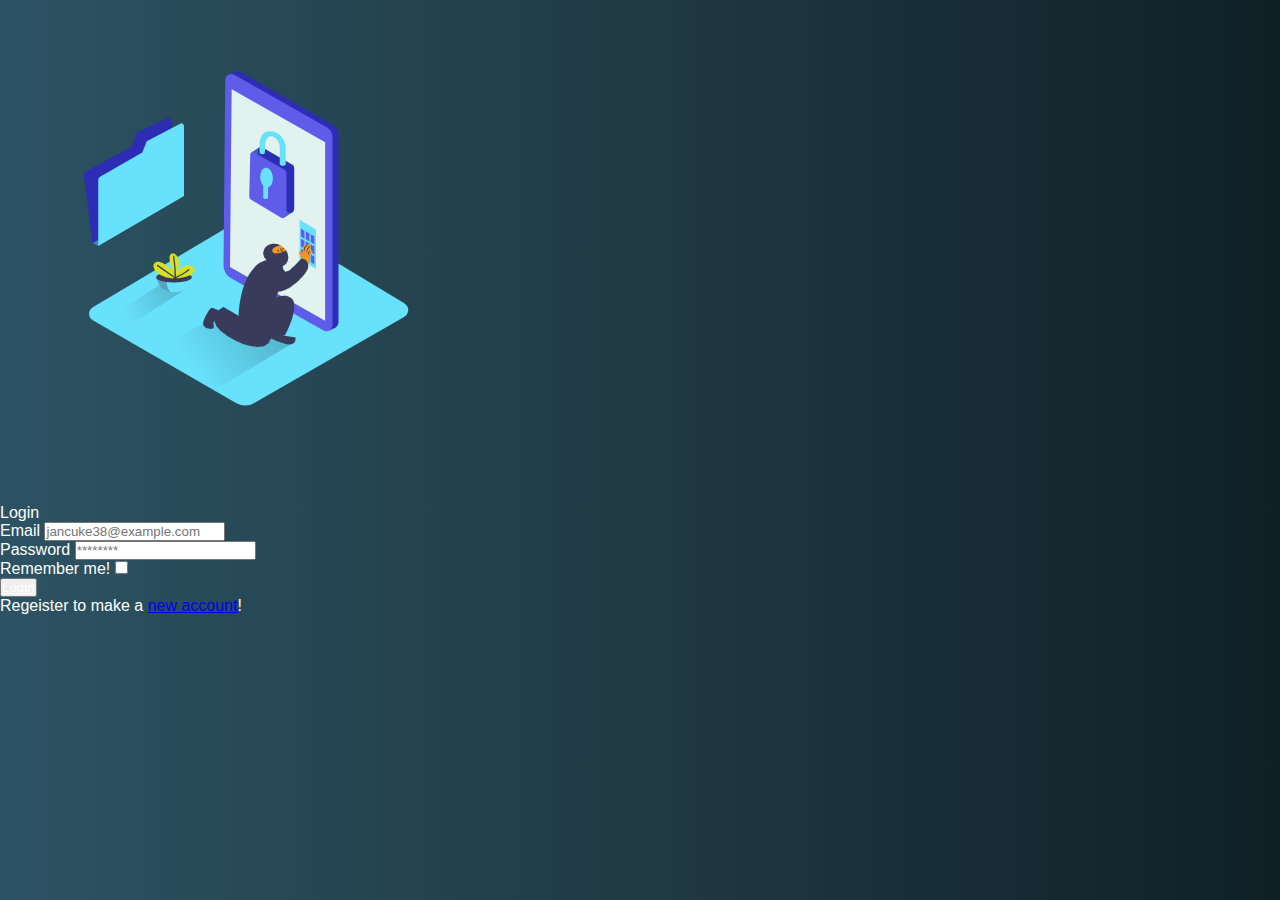
<file: login.html>
<!doctype html>
<html lang="en">

<head>
	<!-- Required meta tags -->
	<meta charset="utf-8">
	<meta name="viewport" content="width=device-width, initial-scale=1">

	<!-- Bootstrap CSS -->
	<link 	href="https://cdn.jsdelivr.net/npm/bootstrap@5.0.0-beta1/dist/css/bootstrap.min.css" rel="stylesheet"
		integrity="sha384-giJF6kkoqNQ00vy+HMDP7azOuL0xtbfIcaT9wjKHr8RbDVddVHyTfAAsrekwKmP1" crossorigin="anonymous">
	<link rel="stylesheet" type="text/css" href="css/logincss.css">


	<title>Login page</title>
</head>

<body>
	<!-- <section id="login">

		<div class="container">
			<div class="row content vh-100 align-items-center justify-content-center">
				<div class="card shadow">
					
						<div class="col-md-6 mb-3">
							<img src="image/login.png" class="img-fluid" alt="image">
						</div>
						<section id="formlogin">
						<div class="card-header px-3 py-3">Login</div>
							<div class="col-md-6 mb-3">
									<form>
										<div class="card-body">
											<div class="mb-3">
												<label for="email" class="form-label">Email</label>
												<input type="email" placeholder="jancuke38@example.com" class="form-control" name="email" id="email">
											</div>

											<div class="mb-3">
												<label for="password" class="form-label">Password</label>
												<input type="password" placeholder="********" class="form-control" name="password" id="password">
											</div>

											<div class="form-check mb-3">
												<label for="remember" class="form-check-label">Remember me!</label>
												<input type="checkbox" name="remember" class="form-check-input" id="remember">
											</div>
											
											<button type="submit" class="btn btn-primary bg-gradient"><a style="color:white;" href="p.html">Login</a></button>
											
											<div class="mt-3 text-muted">Regeister to make a <a href="#">new account</a>!</div>
										</div>		
									</form>
							</div>
						</div>
						</section>
				</div>
		</div>
	</div>
</section> -->

<section id="login">	
	<div class="container">
		<div class="row content vh-100 align-items-center justify-content-center">
			<div class="col-md-6 mb-3">
				<img src="image/login.png" class="img-fluid" alt="image">
			</div>

			<div class="col-md-6 mb-3">
				<div class="card-header">Login</div>
				<div class="col-md-6 mb-3 mt-2">
					<form>
						<div class="card-body">
							<div class="mb-3">
								<label for="email" class="form-label">Email</label>
								<input type="email" placeholder="jancuke38@example.com" class="form-control" name="email" id="email">
							</div>				
							<div class="mb-3">
								<label for="password" class="form-label">Password</label>
								<input type="password" placeholder="********" class="form-control" name="password" id="password">
							</div>				
							<div class="form-check mb-3">
								<label for="remember" class="form-check-label">Remember me!</label>
								<input type="checkbox" name="remember" class="form-check-input" id="remember">
							</div>
							<button type="submit" class="btn btn-primary bg-gradient"><a style="color:white;"
									href="index.html">Login</a></button>
				
							<div class="mt-3 text-muted">Regeister to make a <a href="#">new account</a>!</div>
						</div>
					</form>
				</div>
				</div>
			</div>
		</div>
	</div>
</section>
	
	
	




	<!-- Optional JavaScript; choose one of the two! -->

	<!-- Option 1: Bootstrap Bundle with Popper -->
	<script src="https://cdn.jsdelivr.net/npm/bootstrap@5.0.0-beta1/dist/js/bootstrap.bundle.min.js"
		integrity="sha384-ygbV9kiqUc6oa4msXn9868pTtWMgiQaeYH7/t7LECLbyPA2x65Kgf80OJFdroafW"
		crossorigin="anonymous"></script>

	<!-- Option 2: Separate Popper and Bootstrap JS -->
	<!--
    <script src="https://cdn.jsdelivr.net/npm/@popperjs/core@2.5.4/dist/umd/popper.min.js" integrity="sha384-q2kxQ16AaE6UbzuKqyBE9/u/KzioAlnx2maXQHiDX9d4/zp8Ok3f+M7DPm+Ib6IU" crossorigin="anonymous"></script>
    <script src="https://cdn.jsdelivr.net/npm/bootstrap@5.0.0-beta1/dist/js/bootstrap.min.js" integrity="sha384-pQQkAEnwaBkjpqZ8RU1fF1AKtTcHJwFl3pblpTlHXybJjHpMYo79HY3hIi4NKxyj" crossorigin="anonymous"></script>
    -->
</body>

</html>
</file>
<file: css/logincss.css>
*{
  margin: 0;
  padding: 0;
}
body
{
  font-family: Arial, Helvetica, sans-serif;
}
#login{
/*     background-image: linear-gradient(to left, #0F2027,#203A43,#2C5364); */
    color: #fff;
}
html, body {
  background-image: linear-gradient(to left, #0F2027,#203A43,#2C5364) !important;
  min-Height: 100%

}
</file>
